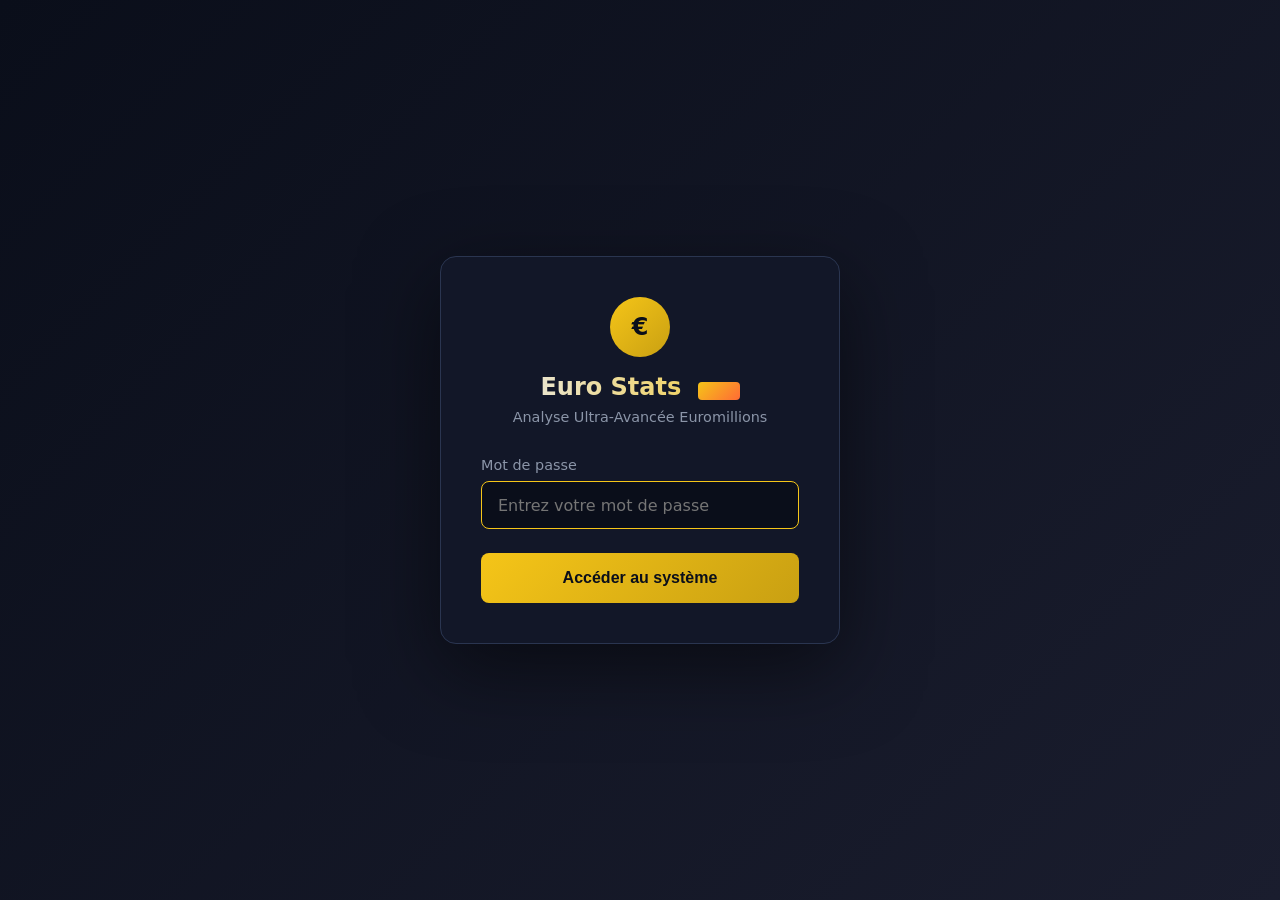
<file: site/index.html>
<!DOCTYPE html>
<html lang="fr">
<head>
  <meta charset="UTF-8">
  <meta name="viewport" content="width=device-width, initial-scale=1.0">
  <title>Connexion — Euro Stats PRO</title>
  <style>
    * { margin: 0; padding: 0; box-sizing: border-box; }
    
    body {
      font-family: "Segoe UI", system-ui, sans-serif;
      background: linear-gradient(135deg, #0a0e1a 0%, #1a1d2e 100%);
      min-height: 100vh;
      display: flex;
      align-items: center;
      justify-content: center;
      color: #e8ecf4;
    }
    
    .login-container {
      background: rgba(18, 24, 41, 0.95);
      border: 1px solid #2a3550;
      border-radius: 16px;
      padding: 2.5rem;
      width: 100%;
      max-width: 400px;
      box-shadow: 0 24px 80px rgba(0, 0, 0, 0.5);
    }
    
    .logo {
      text-align: center;
      margin-bottom: 2rem;
    }
    
    .logo-icon {
      width: 60px;
      height: 60px;
      background: linear-gradient(135deg, #f5c518, #c9a012);
      border-radius: 50%;
      display: inline-flex;
      align-items: center;
      justify-content: center;
      font-weight: 800;
      color: #0a0e1a;
      font-size: 1.5rem;
      margin-bottom: 1rem;
    }
    
    h1 {
      font-size: 1.5rem;
      text-align: center;
      margin-bottom: 0.5rem;
      background: linear-gradient(90deg, #e8ecf4, #f5c518);
      -webkit-background-clip: text;
      -webkit-text-fill-color: transparent;
      background-clip: text;
    }
    
    .subtitle {
      text-align: center;
      color: #8b95a8;
      font-size: 0.9rem;
      margin-bottom: 2rem;
    }
    
    .form-group {
      margin-bottom: 1.5rem;
    }
    
    label {
      display: block;
      margin-bottom: 0.5rem;
      font-size: 0.9rem;
      color: #8b95a8;
    }
    
    input[type="password"] {
      width: 100%;
      padding: 0.85rem 1rem;
      background: #0a0e1a;
      border: 1px solid #2a3550;
      border-radius: 8px;
      color: #e8ecf4;
      font-size: 1rem;
      font-family: inherit;
      transition: border-color 0.2s;
    }
    
    input[type="password"]:focus {
      outline: none;
      border-color: #f5c518;
    }
    
    button {
      width: 100%;
      padding: 1rem;
      background: linear-gradient(135deg, #f5c518, #c9a012);
      border: none;
      border-radius: 8px;
      color: #0a0e1a;
      font-size: 1rem;
      font-weight: 700;
      cursor: pointer;
      transition: transform 0.2s;
    }
    
    button:hover {
      transform: translateY(-2px);
    }
    
    button:active {
      transform: translateY(0);
    }
    
    .error {
      color: #f87171;
      font-size: 0.85rem;
      margin-top: 0.5rem;
      display: none;
    }
    
    .error.show {
      display: block;
    }
    
    .shake {
      animation: shake 0.5s;
    }
    
    @keyframes shake {
      0%, 100% { transform: translateX(0); }
      10%, 30%, 50%, 70%, 90% { transform: translateX(-5px); }
      20%, 40%, 60%, 80% { transform: translateX(5px); }
    }
    
    .pro-badge {
      display: inline-block;
      background: linear-gradient(135deg, #f5c518, #ff6b35);
      color: #000;
      font-size: 0.65rem;
      padding: 3px 8px;
      border-radius: 4px;
      font-weight: 700;
      letter-spacing: 0.5px;
      margin-left: 0.5rem;
    }
  </style>
</head>
<body>
  <div class="login-container">
    <div class="logo">
      <div class="logo-icon">€</div>
      <h1>Euro Stats <span class="pro-badge">PRO</span></h1>
      <p class="subtitle">Analyse Ultra-Avancée Euromillions</p>
    </div>
    
    <form id="login-form">
      <div class="form-group">
        <label for="password">Mot de passe</label>
        <input 
          type="password" 
          id="password" 
          placeholder="Entrez votre mot de passe"
          autocomplete="current-password"
          required
        >
        <div class="error" id="error">Mot de passe incorrect</div>
      </div>
      
      <button type="submit">Accéder au système</button>
    </form>
  </div>
  
  <script>
    const CORRECT_PASSWORD = 'Zoro19802004';
    const SESSION_KEY = 'euroStatsAuth';
    
    // Vérifier si déjà authentifié
    if (sessionStorage.getItem(SESSION_KEY) === 'true') {
      window.location.href = 'main.html';
    }
    
    document.getElementById('login-form').addEventListener('submit', function(e) {
      e.preventDefault();
      
      const password = document.getElementById('password').value;
      const errorEl = document.getElementById('error');
      const inputEl = document.getElementById('password');
      
      if (password === CORRECT_PASSWORD) {
        // Authentification réussie
        sessionStorage.setItem(SESSION_KEY, 'true');
        window.location.href = 'main.html';
      } else {
        // Erreur
        errorEl.classList.add('show');
        inputEl.classList.add('shake');
        inputEl.value = '';
        
        setTimeout(() => {
          inputEl.classList.remove('shake');
        }, 500);
        
        setTimeout(() => {
          errorEl.classList.remove('show');
        }, 3000);
      }
    });
    
    // Focus automatique
    document.getElementById('password').focus();
  </script>
</body>
</html>
</file>
<file: site/css/style.css>
:root {
  --bg: #0a0e1a;
  --bg-card: #121829;
  --bg-hover: #1a2238;
  --gold: #f5c518;
  --gold-dim: #c9a012;
  --blue: #1e6fd9;
  --blue-light: #4d9aff;
  --star: #e85d04;
  --text: #e8ecf4;
  --text-muted: #8b95a8;
  --border: #2a3550;
  --hot: #22c55e;
  --cold: #3b82f6;
  --overdue: #f97316;
  --radius: 12px;
  --font: "Segoe UI", system-ui, -apple-system, sans-serif;
}

* { box-sizing: border-box; margin: 0; padding: 0; }

html { scroll-behavior: smooth; }

body {
  font-family: var(--font);
  background: var(--bg);
  color: var(--text);
  line-height: 1.6;
  min-height: 100vh;
}

body::before {
  content: "";
  position: fixed;
  inset: 0;
  background:
    radial-gradient(ellipse 80% 50% at 50% -20%, rgba(30, 111, 217, 0.15), transparent),
    radial-gradient(ellipse 60% 40% at 100% 100%, rgba(245, 197, 24, 0.08), transparent);
  pointer-events: none;
  z-index: 0;
}

.container {
  max-width: 1200px;
  margin: 0 auto;
  padding: 0 1.5rem;
  position: relative;
  z-index: 1;
}

/* Header */
header {
  padding: 1.5rem 0;
  border-bottom: 1px solid var(--border);
  position: sticky;
  top: 0;
  background: rgba(10, 14, 26, 0.92);
  backdrop-filter: blur(12px);
  z-index: 100;
}

.header-inner {
  display: flex;
  align-items: center;
  justify-content: space-between;
  flex-wrap: wrap;
  gap: 1rem;
}

.logo {
  display: flex;
  align-items: center;
  gap: 0.75rem;
}

.logo-icon {
  width: 44px;
  height: 44px;
  background: linear-gradient(135deg, var(--gold), var(--gold-dim));
  border-radius: 50%;
  display: flex;
  align-items: center;
  justify-content: center;
  font-weight: 800;
  color: #0a0e1a;
  font-size: 1.1rem;
}

.logo h1 {
  font-size: 1.35rem;
  font-weight: 700;
}

.logo span {
  display: block;
  font-size: 0.75rem;
  color: var(--text-muted);
  font-weight: 400;
}

nav {
  display: flex;
  gap: 0.5rem;
  flex-wrap: wrap;
}

nav a {
  color: var(--text-muted);
  text-decoration: none;
  padding: 0.4rem 0.85rem;
  border-radius: 8px;
  font-size: 0.9rem;
  transition: all 0.2s;
}

nav a:hover {
  color: var(--gold);
  background: var(--bg-hover);
}

/* Hero */
.hero {
  padding: 3rem 0 2rem;
  text-align: center;
}

.hero h2 {
  font-size: clamp(1.8rem, 4vw, 2.5rem);
  margin-bottom: 0.5rem;
  background: linear-gradient(90deg, var(--text), var(--gold));
  -webkit-background-clip: text;
  -webkit-text-fill-color: transparent;
  background-clip: text;
  position: relative;
}

.hero h2::after {
  content: "PRO";
  position: absolute;
  top: -8px;
  right: -10px;
  font-size: 0.5rem;
  background: linear-gradient(135deg, var(--gold), #ff6b35);
  color: #000;
  padding: 2px 6px;
  border-radius: 4px;
  font-weight: 800;
  letter-spacing: 1px;
}

.hero p {
  color: var(--text-muted);
  max-width: 600px;
  margin: 0 auto 2rem;
}

.stats-grid {
  display: grid;
  grid-template-columns: repeat(auto-fit, minmax(160px, 1fr));
  gap: 1rem;
  margin-bottom: 2rem;
}

.stat-card {
  background: var(--bg-card);
  border: 1px solid var(--border);
  border-radius: var(--radius);
  padding: 1.25rem;
  text-align: center;
}

.stat-card .value {
  font-size: 1.75rem;
  font-weight: 700;
  color: var(--gold);
}

.stat-card .label {
  font-size: 0.8rem;
  color: var(--text-muted);
  margin-top: 0.25rem;
}

.last-draw {
  background: var(--bg-card);
  border: 1px solid var(--border);
  border-radius: var(--radius);
  padding: 1.5rem;
  display: inline-flex;
  flex-wrap: wrap;
  align-items: center;
  justify-content: center;
  gap: 1rem;
}

.last-draw .date {
  color: var(--text-muted);
  font-size: 0.9rem;
}

.balls, .stars-group {
  display: flex;
  gap: 0.5rem;
}

.ball, .star {
  width: 42px;
  height: 42px;
  border-radius: 50%;
  display: flex;
  align-items: center;
  justify-content: center;
  font-weight: 700;
  font-size: 1rem;
}

.ball {
  background: linear-gradient(145deg, #fff 0%, #e0e4ec 100%);
  color: #1a1a2e;
  box-shadow: 0 2px 8px rgba(0,0,0,0.3);
}

.star {
  background: linear-gradient(145deg, var(--star), #c44d03);
  color: #fff;
}

/* Disclaimer */
.disclaimer {
  background: rgba(245, 197, 24, 0.08);
  border: 1px solid rgba(245, 197, 24, 0.25);
  border-radius: var(--radius);
  padding: 1rem 1.25rem;
  margin: 2rem 0;
  font-size: 0.9rem;
  color: var(--text-muted);
}

.disclaimer strong { color: var(--gold); }

/* Sections */
section {
  padding: 2.5rem 0;
  border-top: 1px solid var(--border);
}

section h2 {
  font-size: 1.5rem;
  margin-bottom: 0.35rem;
}

section .subtitle {
  color: var(--text-muted);
  font-size: 0.9rem;
  margin-bottom: 1.5rem;
}

.cards-row {
  display: grid;
  grid-template-columns: repeat(auto-fit, minmax(280px, 1fr));
  gap: 1.25rem;
}

.card {
  background: var(--bg-card);
  border: 1px solid var(--border);
  border-radius: var(--radius);
  padding: 1.25rem;
}

.card h3 {
  font-size: 1rem;
  margin-bottom: 1rem;
  display: flex;
  align-items: center;
  gap: 0.5rem;
}

.badge {
  font-size: 0.7rem;
  padding: 0.15rem 0.5rem;
  border-radius: 4px;
  font-weight: 600;
}

.badge.hot { background: rgba(34, 197, 94, 0.2); color: var(--hot); }
.badge.cold { background: rgba(59, 130, 246, 0.2); color: var(--cold); }
.badge.overdue { background: rgba(249, 115, 22, 0.2); color: var(--overdue); }

.num-list {
  list-style: none;
}

.num-list li {
  display: flex;
  align-items: center;
  gap: 0.75rem;
  padding: 0.5rem 0;
  border-bottom: 1px solid var(--border);
}

.num-list li:last-child { border-bottom: none; }

.num-list .rank {
  width: 24px;
  color: var(--text-muted);
  font-size: 0.85rem;
}

.num-list .num-circle {
  width: 32px;
  height: 32px;
  border-radius: 50%;
  background: linear-gradient(145deg, #fff, #e0e4ec);
  color: #1a1a2e;
  display: flex;
  align-items: center;
  justify-content: center;
  font-weight: 700;
  font-size: 0.9rem;
}

.num-list .num-circle.star-num {
  background: linear-gradient(145deg, var(--star), #c44d03);
  color: #fff;
}

.num-list .info {
  flex: 1;
  font-size: 0.85rem;
}

.num-list .bar-wrap {
  flex: 2;
  height: 8px;
  background: var(--bg);
  border-radius: 4px;
  overflow: hidden;
}

.num-list .bar {
  height: 100%;
  border-radius: 4px;
  transition: width 0.5s ease;
}

.bar.hot-bar { background: linear-gradient(90deg, var(--hot), #4ade80); }
.bar.cold-bar { background: linear-gradient(90deg, var(--cold), #60a5fa); }
.bar.star-bar { background: linear-gradient(90deg, var(--star), #fb923c); }

/* Chart */
.chart-container {
  background: var(--bg-card);
  border: 1px solid var(--border);
  border-radius: var(--radius);
  padding: 1.5rem;
  margin-top: 1rem;
  overflow-x: auto;
}

.chart-bars {
  display: flex;
  align-items: flex-end;
  gap: 3px;
  height: 200px;
  min-width: 900px;
  padding-top: 1rem;
}

.chart-bar-wrap {
  flex: 1;
  display: flex;
  flex-direction: column;
  align-items: center;
  min-width: 14px;
}

.chart-bar {
  width: 100%;
  max-width: 18px;
  background: linear-gradient(180deg, var(--blue-light), var(--blue));
  border-radius: 4px 4px 0 0;
  min-height: 4px;
  transition: height 0.4s ease;
}

.chart-bar.above-avg { background: linear-gradient(180deg, var(--gold), var(--gold-dim)); }
.chart-bar.below-avg { background: linear-gradient(180deg, #64748b, #475569); }

.chart-label {
  font-size: 0.65rem;
  color: var(--text-muted);
  margin-top: 0.35rem;
}

.chart-legend {
  display: flex;
  gap: 1.5rem;
  margin-top: 1rem;
  font-size: 0.8rem;
  color: var(--text-muted);
}

.chart-legend span::before {
  content: "";
  display: inline-block;
  width: 12px;
  height: 12px;
  border-radius: 2px;
  margin-right: 0.35rem;
  vertical-align: middle;
}

.legend-above::before { background: var(--gold); }
.legend-below::before { background: #64748b; }

/* Suggestions */
.suggestion-card {
  background: var(--bg-card);
  border: 1px solid var(--border);
  border-radius: var(--radius);
  padding: 1.25rem;
  transition: border-color 0.2s;
}

.suggestion-card:hover {
  border-color: var(--gold-dim);
}

.suggestion-card h4 {
  color: var(--gold);
  margin-bottom: 0.35rem;
}

.suggestion-card p {
  font-size: 0.85rem;
  color: var(--text-muted);
  margin-bottom: 1rem;
}

/* Pairs table */
table {
  width: 100%;
  border-collapse: collapse;
  font-size: 0.9rem;
}

th, td {
  padding: 0.65rem 1rem;
  text-align: left;
  border-bottom: 1px solid var(--border);
}

th {
  color: var(--text-muted);
  font-weight: 500;
  font-size: 0.8rem;
}

tr:hover td { background: var(--bg-hover); }

/* History */
.history-grid {
  display: grid;
  gap: 0.5rem;
}

.history-item {
  display: grid;
  grid-template-columns: 100px 90px 1fr auto;
  align-items: center;
  gap: 1rem;
  padding: 0.75rem 1rem;
  background: var(--bg-card);
  border: 1px solid var(--border);
  border-radius: 8px;
  font-size: 0.9rem;
}

@media (max-width: 600px) {
  .history-item {
    grid-template-columns: 1fr;
    text-align: center;
  }
}

/* Patterns */
.pattern-grid {
  display: grid;
  grid-template-columns: repeat(auto-fit, minmax(200px, 1fr));
  gap: 1rem;
}

.pattern-item {
  background: var(--bg-card);
  border: 1px solid var(--border);
  border-radius: var(--radius);
  padding: 1.25rem;
  text-align: center;
}

.pattern-item .big {
  font-size: 2rem;
  font-weight: 700;
  color: var(--gold);
}

footer {
  padding: 2rem 0;
  text-align: center;
  color: var(--text-muted);
  font-size: 0.85rem;
  border-top: 1px solid var(--border);
  margin-top: 2rem;
}

.loading {
  text-align: center;
  padding: 4rem;
  color: var(--text-muted);
}

.tabs {
  display: flex;
  gap: 0.5rem;
  margin-bottom: 1rem;
}

.tab {
  padding: 0.5rem 1rem;
  border: 1px solid var(--border);
  background: var(--bg-card);
  color: var(--text-muted);
  border-radius: 8px;
  cursor: pointer;
  font-size: 0.9rem;
  transition: all 0.2s;
}

.tab.active {
  background: var(--gold);
  color: #0a0e1a;
  border-color: var(--gold);
}

.tab:hover:not(.active) {
  border-color: var(--gold-dim);
  color: var(--text);
}

.tab-panel { display: none; }
.tab-panel.active { display: block; }

#app.loading .container > section,
#app.loading .disclaimer { opacity: 0.3; pointer-events: none; }

/* Bouton probabilités */
.prob-cta {
  margin-top: 2rem;
  text-align: center;
}

.btn-prob {
  display: inline-flex;
  align-items: center;
  gap: 0.75rem;
  padding: 1rem 2rem;
  font-size: 1.1rem;
  font-weight: 700;
  font-family: inherit;
  color: #0a0e1a;
  background: linear-gradient(135deg, var(--gold) 0%, #ffe066 50%, var(--gold-dim) 100%);
  border: none;
  border-radius: 50px;
  cursor: pointer;
  box-shadow: 0 4px 24px rgba(245, 197, 24, 0.35);
  transition: transform 0.2s, box-shadow 0.2s;
}

.btn-prob:hover {
  transform: translateY(-2px) scale(1.02);
  box-shadow: 0 8px 32px rgba(245, 197, 24, 0.45);
}

.btn-prob:active { transform: scale(0.98); }

.btn-prob-icon { font-size: 1.4rem; }

.prob-cta-hint {
  margin-top: 0.65rem;
  font-size: 0.85rem;
  color: var(--text-muted);
}

.btn-prob-secondary {
  display: block;
  margin: 1rem auto 0;
  padding: 0.5rem 1.25rem;
  font-size: 0.85rem;
  font-family: inherit;
  color: var(--text-muted);
  background: transparent;
  border: 1px solid var(--border);
  border-radius: 8px;
  cursor: pointer;
  transition: all 0.2s;
}

.btn-prob-secondary:hover {
  color: var(--gold);
  border-color: var(--gold-dim);
}

/* 3 combinaisons */
.combo-results {
  margin-top: 2rem;
  animation: probSlideIn 0.4s ease;
}

.combo-results[hidden] { display: none; }

.combo-results-title {
  text-align: center;
  font-size: 1.2rem;
  color: var(--gold);
  margin-bottom: 1.25rem;
}

.combo-cards {
  display: grid;
  grid-template-columns: repeat(auto-fit, minmax(280px, 1fr));
  gap: 1rem;
}

.combo-card {
  background: var(--bg-card);
  border: 1px solid var(--border);
  border-radius: var(--radius);
  padding: 1.25rem;
  text-align: center;
  transition: transform 0.2s, border-color 0.2s;
}

.combo-card:hover {
  border-color: var(--gold-dim);
  transform: translateY(-2px);
}

.combo-card .combo-label {
  font-size: 0.8rem;
  color: var(--text-muted);
  margin-bottom: 0.35rem;
}

.combo-card h4 {
  font-size: 1rem;
  color: var(--gold);
  margin-bottom: 0.25rem;
}

.combo-card .combo-desc {
  font-size: 0.8rem;
  color: var(--text-muted);
  margin-bottom: 1rem;
}

.combo-card .combo-row {
  display: flex;
  justify-content: center;
  align-items: center;
  gap: 0.75rem;
  flex-wrap: wrap;
  margin-bottom: 0.75rem;
}

.combo-card .combo-score {
  font-size: 0.85rem;
  color: var(--hot);
  font-weight: 600;
}

.combo-card .combo-score span {
  display: block;
  margin-top: 0.25rem;
  color: var(--text-muted);
  font-weight: 400;
  font-size: 0.75rem;
}

.btn-prob:disabled {
  opacity: 0.7;
  cursor: wait;
  transform: none;
}

.combo-details {
  font-size: 0.75rem;
  color: var(--text-muted);
  margin-top: 0.5rem;
  padding-top: 0.5rem;
  border-top: 1px solid var(--border);
}

/* Performance badge */
.badge-pro {
  display: inline-block;
  background: linear-gradient(135deg, var(--gold), #ff6b35);
  color: #000;
  font-size: 0.65rem;
  padding: 3px 8px;
  border-radius: 4px;
  font-weight: 700;
  letter-spacing: 0.5px;
  margin-left: 0.5rem;
  vertical-align: middle;
}

.metric-highlight {
  display: inline-block;
  background: rgba(34, 197, 94, 0.15);
  color: var(--hot);
  padding: 2px 6px;
  border-radius: 4px;
  font-size: 0.8rem;
  font-weight: 600;
  margin-left: 0.35rem;
}

.num-list li .metric-highlight {
  margin-left: 0.5rem;
  font-size: 0.7rem;
}

/* Animation pour les nouveaux résultats */
@keyframes slideInUp {
  from {
    opacity: 0;
    transform: translateY(20px);
  }
  to {
    opacity: 1;
    transform: translateY(0);
  }
}

.combo-results.fresh {
  animation: slideInUp 0.5s ease-out;
}

.combo-card {
  position: relative;
  overflow: hidden;
}

.combo-card::before {
  content: "";
  position: absolute;
  top: 0;
  left: -100%;
  width: 100%;
  height: 2px;
  background: linear-gradient(90deg, transparent, var(--gold), transparent);
  animation: shimmer 2s infinite;
}

@keyframes shimmer {
  100% {
    left: 100%;
  }
}

/* Modal probabilités */
.prob-overlay {
  position: fixed;
  inset: 0;
  z-index: 200;
  background: rgba(5, 8, 18, 0.85);
  backdrop-filter: blur(8px);
  display: flex;
  align-items: flex-start;
  justify-content: center;
  padding: 1rem;
  overflow-y: auto;
}

.prob-overlay[hidden] { display: none; }

.prob-modal {
  background: var(--bg-card);
  border: 1px solid var(--border);
  border-radius: 16px;
  max-width: 900px;
  width: 100%;
  margin: 2rem auto 3rem;
  padding: 1.5rem;
  box-shadow: 0 24px 80px rgba(0, 0, 0, 0.5);
  animation: probSlideIn 0.35s ease;
}

@keyframes probSlideIn {
  from { opacity: 0; transform: translateY(-20px); }
  to { opacity: 1; transform: translateY(0); }
}

.prob-modal-header {
  display: flex;
  justify-content: space-between;
  align-items: flex-start;
  gap: 1rem;
  margin-bottom: 1.25rem;
}

.prob-modal-header h2 {
  font-size: 1.35rem;
  color: var(--gold);
}

.prob-modal-sub {
  font-size: 0.85rem;
  color: var(--text-muted);
  margin-top: 0.25rem;
}

.prob-close {
  width: 40px;
  height: 40px;
  border: 1px solid var(--border);
  background: var(--bg);
  color: var(--text);
  border-radius: 50%;
  font-size: 1.5rem;
  line-height: 1;
  cursor: pointer;
  flex-shrink: 0;
  transition: background 0.2s;
}

.prob-close:hover {
  background: var(--bg-hover);
  color: var(--gold);
}

.prob-summary {
  display: grid;
  grid-template-columns: repeat(auto-fit, minmax(140px, 1fr));
  gap: 0.75rem;
  margin-bottom: 1.25rem;
}

.prob-summary-item {
  background: var(--bg);
  border-radius: 10px;
  padding: 0.85rem;
  text-align: center;
  border: 1px solid var(--border);
}

.prob-summary-item .val {
  font-size: 1.4rem;
  font-weight: 700;
  color: var(--gold);
}

.prob-summary-item .lbl {
  font-size: 0.75rem;
  color: var(--text-muted);
}

.prob-mode-tabs {
  display: flex;
  gap: 0.5rem;
  flex-wrap: wrap;
  margin-bottom: 1.25rem;
}

.prob-mode {
  padding: 0.45rem 1rem;
  border: 1px solid var(--border);
  background: var(--bg);
  color: var(--text-muted);
  border-radius: 8px;
  cursor: pointer;
  font-size: 0.85rem;
  font-family: inherit;
  transition: all 0.2s;
}

.prob-mode.active {
  background: var(--blue);
  border-color: var(--blue-light);
  color: #fff;
}

.prob-picks {
  background: linear-gradient(135deg, rgba(245, 197, 24, 0.12), rgba(30, 111, 217, 0.08));
  border: 1px solid rgba(245, 197, 24, 0.3);
  border-radius: var(--radius);
  padding: 1.25rem;
  margin-bottom: 1.5rem;
}

.prob-combo-cards {
  display: grid;
  grid-template-columns: repeat(auto-fit, minmax(240px, 1fr));
  gap: 1rem;
}

.prob-picks h4 {
  font-size: 0.9rem;
  color: var(--text-muted);
  margin-bottom: 0.75rem;
}

.prob-picks .picks-row {
  display: flex;
  justify-content: center;
  align-items: center;
  gap: 1rem;
  flex-wrap: wrap;
}

.prob-section-title {
  font-size: 1rem;
  margin: 1rem 0 0.5rem;
}

.prob-legend-text {
  font-size: 0.8rem;
  color: var(--text-muted);
  margin-bottom: 0.75rem;
}

.legend-hot { color: var(--hot); font-weight: 600; }

.prob-grid {
  display: grid;
  grid-template-columns: repeat(auto-fill, minmax(72px, 1fr));
  gap: 0.5rem;
  margin-bottom: 1.5rem;
}

.prob-grid-stars {
  grid-template-columns: repeat(auto-fill, minmax(80px, 1fr));
  max-width: 600px;
}

.prob-cell {
  background: var(--bg);
  border: 2px solid var(--border);
  border-radius: 10px;
  padding: 0.5rem 0.35rem;
  text-align: center;
  cursor: default;
  transition: transform 0.15s, border-color 0.15s;
}

.prob-cell:hover {
  transform: scale(1.05);
  border-color: var(--gold-dim);
  z-index: 1;
}

.prob-cell.star-cell {
  border-color: rgba(232, 93, 4, 0.4);
}

.prob-cell .num {
  font-size: 1.1rem;
  font-weight: 800;
  display: block;
  margin-bottom: 0.2rem;
}

.prob-cell.star-cell .num { color: var(--star); }

.prob-cell .pct {
  font-size: 0.75rem;
  font-weight: 700;
  color: var(--gold);
}

.prob-cell .pct-label {
  font-size: 0.6rem;
  color: var(--text-muted);
  display: block;
  margin-top: 0.1rem;
}

.prob-cell.top-pick {
  border-color: var(--gold);
  box-shadow: 0 0 12px rgba(245, 197, 24, 0.3);
}

.prob-cell.top-pick::after {
  content: "★";
  position: absolute;
  top: 2px;
  right: 4px;
  font-size: 0.55rem;
  color: var(--gold);
}

.prob-cell { position: relative; }

.prob-footer-note {
  font-size: 0.8rem;
  color: var(--text-muted);
  line-height: 1.5;
  padding-top: 1rem;
  border-top: 1px solid var(--border);
}

.prob-anchor { padding: 0; border: none; }

/* Actions probabilités */
.prob-actions {
  display: flex;
  gap: 0.75rem;
  justify-content: center;
  flex-wrap: wrap;
  margin-top: 1rem;
}

.btn-export {
  padding: 0.5rem 1rem;
  font-size: 0.85rem;
  font-family: inherit;
  color: var(--text);
  background: var(--bg-card);
  border: 1px solid var(--gold-dim);
  border-radius: 8px;
  cursor: pointer;
  transition: all 0.2s;
  font-weight: 600;
}

.btn-export:hover {
  background: var(--gold);
  color: #0a0e1a;
  transform: translateY(-1px);
}

.combo-actions {
  display: flex;
  gap: 0.5rem;
  justify-content: center;
  margin-top: 0.75rem;
  padding-top: 0.75rem;
  border-top: 1px solid var(--border);
}

.btn-action {
  padding: 0.35rem 0.75rem;
  font-size: 1.1rem;
  background: var(--bg);
  border: 1px solid var(--border);
  border-radius: 6px;
  cursor: pointer;
  transition: all 0.2s;
}

.btn-action:hover {
  background: var(--bg-hover);
  border-color: var(--gold-dim);
  transform: scale(1.1);
}

.badge-count {
  display: inline-block;
  background: var(--gold);
  color: #0a0e1a;
  font-size: 0.7rem;
  padding: 2px 6px;
  border-radius: 10px;
  font-weight: 700;
  margin-left: 0.25rem;
  min-width: 18px;
  text-align: center;
}

.all-strategies-grid {
  display: grid;
  grid-template-columns: repeat(auto-fill, minmax(260px, 1fr));
  gap: 1rem;
  max-height: 70vh;
  overflow-y: auto;
  padding: 0.5rem;
}

.history-list {
  display: flex;
  flex-direction: column;
  gap: 1.5rem;
  max-height: 60vh;
  overflow-y: auto;
  padding: 0.5rem;
}

.history-item-card {
  background: var(--bg);
  border: 1px solid var(--border);
  border-radius: var(--radius);
  padding: 1rem;
}

.history-date {
  font-size: 0.85rem;
  color: var(--text-muted);
  margin-bottom: 0.75rem;
  font-weight: 600;
}

.history-combos-grid {
  display: grid;
  grid-template-columns: repeat(auto-fit, minmax(240px, 1fr));
  gap: 0.75rem;
}

.toast {
  position: fixed;
  bottom: 2rem;
  right: 2rem;
  background: var(--bg-card);
  border: 1px solid var(--gold);
  border-radius: 8px;
  padding: 0.85rem 1.25rem;
  color: var(--text);
  font-weight: 600;
  box-shadow: 0 8px 32px rgba(0, 0, 0, 0.4);
  z-index: 1000;
  opacity: 0;
  transform: translateY(20px);
  transition: all 0.3s ease;
}

.toast.show {
  opacity: 1;
  transform: translateY(0);
}

/* Budget Selector */
.budget-selector {
  background: linear-gradient(135deg, rgba(30, 111, 217, 0.08), rgba(245, 197, 24, 0.08));
  border: 1px solid var(--border);
  border-radius: 16px;
  padding: 1.5rem;
  margin-bottom: 2rem;
}

.budget-title {
  font-size: 1.25rem;
  text-align: center;
  margin-bottom: 0.25rem;
  color: var(--gold);
}

.budget-subtitle {
  text-align: center;
  font-size: 0.85rem;
  color: var(--text-muted);
  margin-bottom: 1.25rem;
}

.budget-presets {
  display: grid;
  grid-template-columns: repeat(auto-fit, minmax(90px, 1fr));
  gap: 0.75rem;
  margin-bottom: 1.25rem;
}

.budget-btn {
  display: flex;
  flex-direction: column;
  align-items: center;
  gap: 0.25rem;
  padding: 0.85rem 0.5rem;
  background: var(--bg-card);
  border: 2px solid var(--border);
  border-radius: 10px;
  color: var(--text);
  font-size: 1.1rem;
  font-weight: 700;
  font-family: inherit;
  cursor: pointer;
  transition: all 0.2s;
}

.budget-btn .grid-count {
  font-size: 0.7rem;
  color: var(--text-muted);
  font-weight: 400;
}

.budget-btn:hover {
  border-color: var(--gold-dim);
  transform: translateY(-2px);
}

.budget-btn.active {
  border-color: var(--gold);
  background: linear-gradient(135deg, rgba(245, 197, 24, 0.15), rgba(245, 197, 24, 0.05));
  box-shadow: 0 0 20px rgba(245, 197, 24, 0.2);
}

.budget-custom {
  background: var(--bg-card);
  border: 1px solid var(--border);
  border-radius: 10px;
  padding: 1rem;
  margin-bottom: 1.25rem;
}

.budget-custom label {
  display: block;
  font-size: 0.85rem;
  color: var(--text-muted);
  margin-bottom: 0.5rem;
}

.custom-input-group {
  display: flex;
  gap: 0.5rem;
  align-items: center;
}

.custom-input-group input {
  flex: 1;
  padding: 0.65rem 0.85rem;
  background: var(--bg);
  border: 1px solid var(--border);
  border-radius: 8px;
  color: var(--text);
  font-size: 1rem;
  font-family: inherit;
}

.custom-input-group input:focus {
  outline: none;
  border-color: var(--gold);
}

.custom-input-group span {
  color: var(--text-muted);
  font-weight: 600;
}

.btn-apply {
  padding: 0.65rem 1.25rem;
  background: var(--gold);
  border: none;
  border-radius: 8px;
  color: #0a0e1a;
  font-weight: 700;
  font-family: inherit;
  cursor: pointer;
  transition: all 0.2s;
  white-space: nowrap;
}

.btn-apply:hover {
  background: var(--gold-dim);
  transform: translateY(-1px);
}

.budget-summary {
  display: grid;
  grid-template-columns: repeat(auto-fit, minmax(140px, 1fr));
  gap: 0.75rem;
  padding: 1rem;
  background: var(--bg);
  border-radius: 10px;
}

.summary-item {
  text-align: center;
  padding: 0.5rem;
}

.summary-item.highlight {
  background: linear-gradient(135deg, rgba(245, 197, 24, 0.15), rgba(245, 197, 24, 0.05));
  border-radius: 8px;
}

.summary-label {
  display: block;
  font-size: 0.75rem;
  color: var(--text-muted);
  margin-bottom: 0.25rem;
}

.summary-value {
  display: block;
  font-size: 1.25rem;
  font-weight: 700;
  color: var(--gold);
}

.combo-cost-summary {
  margin-top: 1.5rem;
  padding: 1rem;
  background: linear-gradient(135deg, rgba(34, 197, 94, 0.08), rgba(245, 197, 24, 0.08));
  border: 1px solid rgba(245, 197, 24, 0.3);
  border-radius: 10px;
  text-align: center;
}

.cost-info {
  font-size: 1rem;
  color: var(--text);
}

.cost-info strong {
  color: var(--gold);
  font-size: 1.15rem;
}

@media (max-width: 600px) {
  .budget-presets {
    grid-template-columns: repeat(3, 1fr);
  }
  
  .custom-input-group {
    flex-wrap: wrap;
  }
  
  .btn-apply {
    width: 100%;
  }
}
</file>
